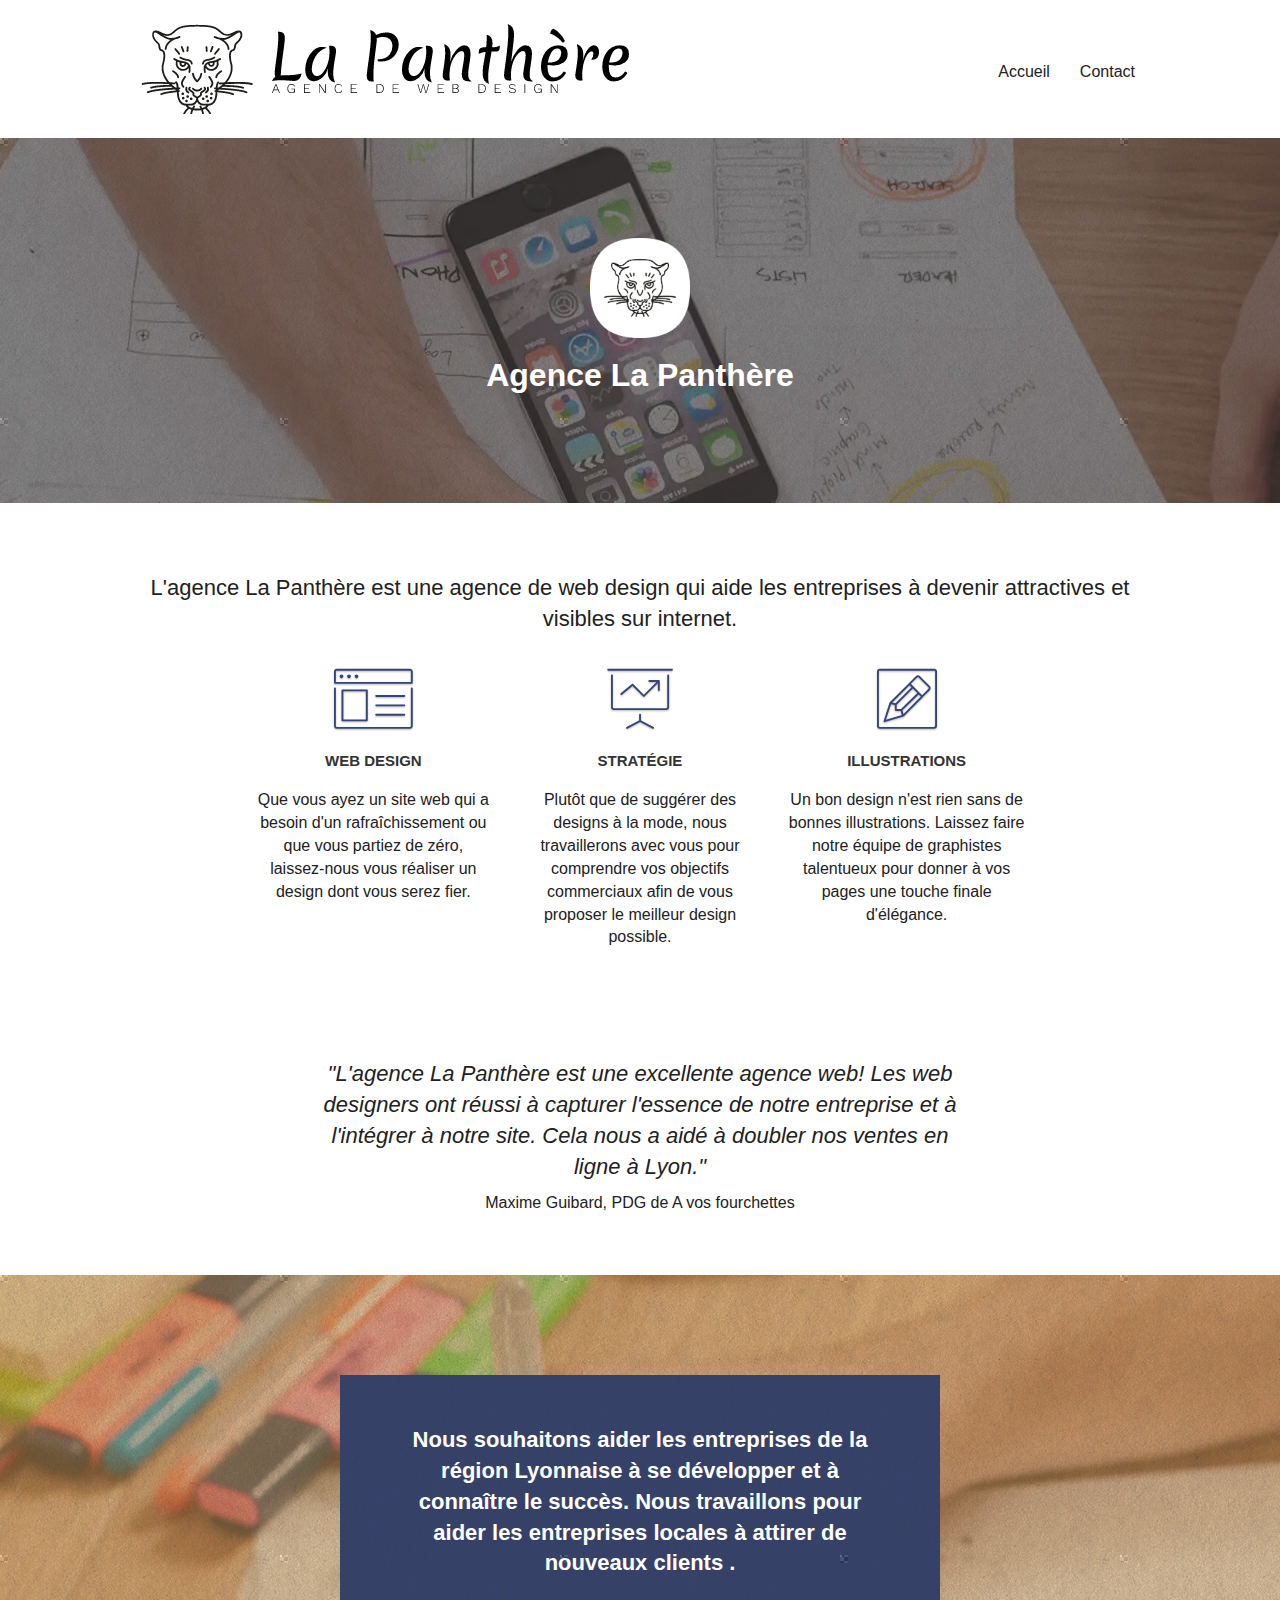
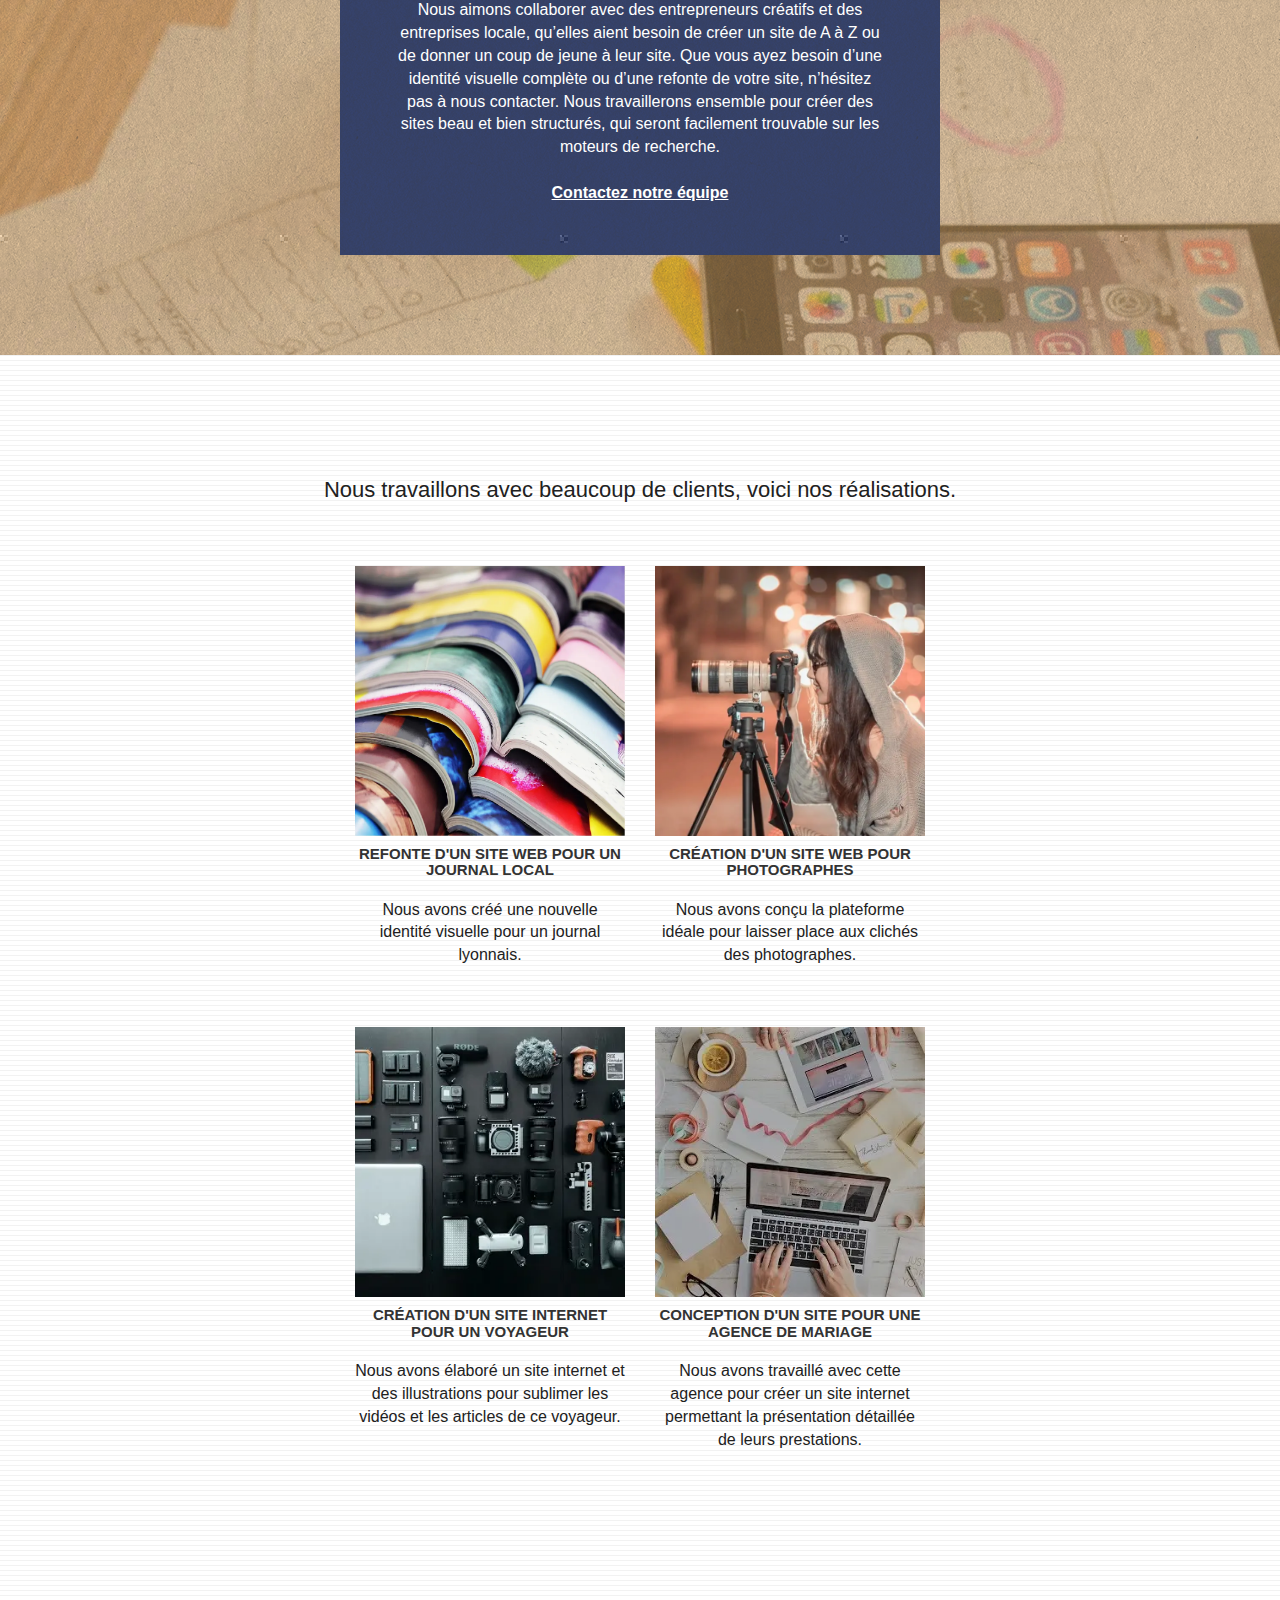
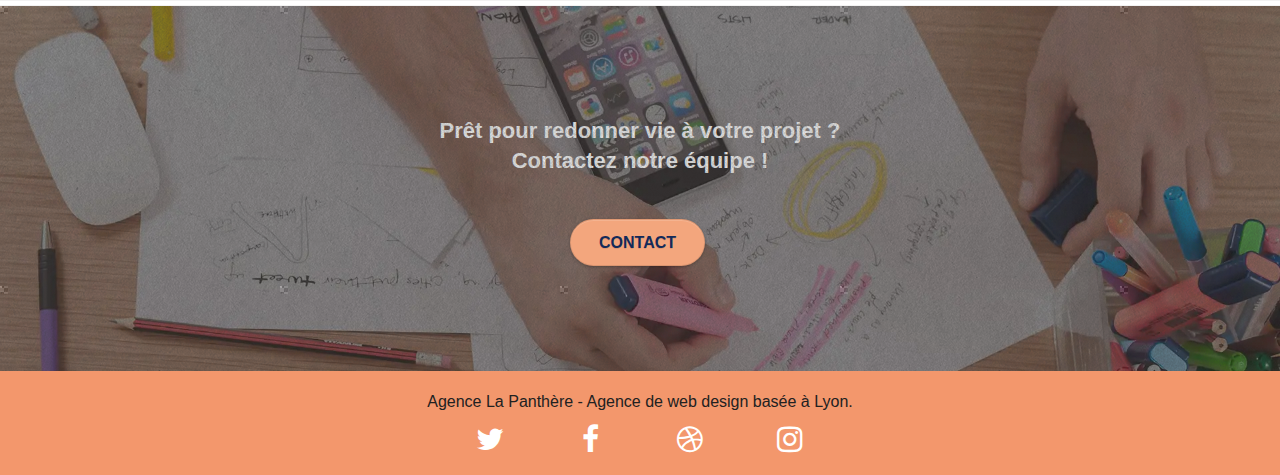
<file: index.html>
<!doctype html>
<html lang="Fr">
<head>
    <meta charset="utf-8">
   <meta name="robots" content="index,follow">
    <meta name="description" content="La meilleure entreprise de web design à Lyon: Agence La Panthère - Création de sites web, stratégie web. Vous souhaitez un site internet pour votre entreprise? Ne cherchez plus et contactez notre agence La Panthère à Lyon.">
    <meta name="viewport" content="width=device-width, initial-scale=1.0, viewport-fit=cover">
    <link rel="shortcut icon" type="image/png" href="favicon.jpg">
    
	<link rel="stylesheet" type="text/css" href="./css/bootstrap.min.css">
	<link rel="stylesheet" type="text/css" href="style.css">
	<link rel="stylesheet" type="text/css" href="./css/font-awesome.min.css">
	<link rel="stylesheet" type="text/css" href="./css/et-line.min.css">
	
    
	<script defer src="./js/jquery-2.1.0.js"></script>
	<script async src="./js/bootstrap.min.js"></script>
	<script async src="./js/blocs.min.js"></script>
	<script async src="./js/jquery.touchSwipe.min.js" defer></script>
	<script async src="./js/gmaps.min.js"></script>

    <title>La Panthère - Agence de Web Design à Lyon</title>
    
<!-- Analytics -->
 
<!-- Analytics END -->
    
</head>
<body>
<!-- Principal conteneur -->
<main class="page-container" aria-label="corps de la page">
<header>    
<!-- bloc-0 -->
<div class="bloc bgc-white l-bloc " id="bloc-0">
	<div class="container bloc-sm">

		<nav class="navbar row">
			<div class="navbar-header">
				
				<img rel="preload" class="navbar-brand"  src="img/agence-la-panthere-monochrome.webp" alt="logo agence la panthere web desin lyon" height="40" />
				<button id="nav-toggle" type="button" class="ui-navbar-toggle navbar-toggle" data-toggle="collapse" data-target=".navbar-1">
					<span class="sr-only">Toggle navigation</span><span class="icon-bar"></span><span class="icon-bar"></span><span class="icon-bar"></span>
				</button>
			</div>
			<div class="collapse navbar-collapse navbar-1 special-dropdown-nav">
				<ul class="site-navigation nav navbar-nav">
					<li>
						<a class="navlink" aria-label="lien vers la page d'accueil" tabindex="-1" href="index.html">Accueil</a>
  					</li>
					<li>
						<a class="navlink" aria-label="lien vers la page de contact" tabindex="0" href="Contact.html">Contact</a>
					</li>
				</ul>
			</div>
		</nav>
	</div>
</div>
</header>
<!-- bloc-0 END -->

<!-- bloc-1-presentation -->
<section class="bloc bgc-dark-slate-blue bg-banniere d-bloc bg-t-edge bloc-bg-texture texture-paper b-parallax" id="bloc-1-hero">
	<div class="container bloc-lg">
		<div class="row tight-width-whitespace">
			<div class="col-sm-12">
				<img src="img/logo.png" class="center-block image-resize-mode" width="100" alt="logo de l'Agence La Panthère, agence web lyon, création logo lyon" />
				<h1 class="text-center hero-bloc-text tc-white ">
					Agence La Panthère
				</h1>
			</div>
		</div>
	</div>
</section>
<!-- bloc-1-presentation END -->

<!-- bloc-2-services -->
<section class="bloc bgc-white l-bloc" id="bloc-2-services">
	<div class="container bloc-md">
		<div class="row">
			<div class="col-sm-12 text-center">
				
				<h2 class="text-center">L'agence La Panthère est une agence de web design qui aide les entreprises à devenir attractives et visibles sur internet.</h2>
			</div>
		</div>
		<div class="row voffset-lg med-width-whitespace">
			<div class="col-sm-4">
				<div class="text-center">
					<span class="et-icon-browser sm-shadow icon-dark-slate-blue icons icon-lg"></span>
				</div>
				<h3 class="mg-md text-center">
					Web design
				</h3>
				<p class="text-center ">
					Que vous ayez un site web qui a besoin d'un rafraîchissement ou que vous partiez de zéro, laissez-nous vous réaliser un design dont vous serez fier.
				</p>
			</div>
			<div class="col-sm-4">
				<div class="text-center">
					<span class="et-icon-presentation sm-shadow icon-dark-slate-blue icons icon-lg"></span>
				</div>
				<h3 class="mg-md text-center">
					Stratégie
				</h3>
				<p class="text-center ">
					Plutôt que de suggérer des designs à la mode, nous travaillerons avec vous pour comprendre vos objectifs commerciaux afin de vous proposer le meilleur design possible.<br>
				</p>
			</div>
			<div class="col-sm-4">
				<div class="text-center">
					<span class="et-icon-edit sm-shadow icon-dark-slate-blue icons icon-lg"></span>
				</div>
				<h3 class="mg-md text-center">
					Illustrations
				</h3>
				<p class="text-center ">
					Un bon design n'est rien sans de bonnes illustrations. Laissez faire notre équipe de graphistes talentueux pour donner à vos pages une touche finale d'élégance.
				</p>
			</div>
		</div>
		<div class="row voffset-lg voffset">
			<div class="col-xs-12 col-md-8 col-md-offset-2 text-center">
				<h2 class="citation">"L'agence La Panthère est une excellente agence web! Les web designers ont réussi à capturer l'essence de notre entreprise et à l'intégrer à notre site. Cela nous a aidé à doubler nos ventes en ligne à Lyon."</h2>
				<p>Maxime Guibard, PDG de A vos fourchettes</p>

			</div>
		</div>
	</div>
</section>
<!-- bloc-2-services END -->

<!-- bloc-3-what-i-do -->
<section class="bloc tc-white bgc-atomic-tangerine bg-presentation d-bloc bloc-bg-texture texture-paper b-parallax" id="bloc-3-what-i-do">
	<div class="container bloc-lg">
		<div class="row tight-width-whitespace black-background">
			<div class="col-sm-12">
				<h2 class="mg-md text-center tc-white">
					Nous souhaitons aider les entreprises de la région Lyonnaise à se développer et à connaître le succès. Nous travaillons pour aider les entreprises locales à attirer de nouveaux clients .<br>
				</h2>
				<p class="text-center white">
					Nous aimons collaborer avec des entrepreneurs créatifs et des entreprises locale, qu’elles aient besoin de créer un site de A à Z ou de donner un coup de jeune à leur site. Que vous ayez besoin d’une identité visuelle complète ou d’une refonte de votre site, n’hésitez pas à nous contacter. Nous travaillerons ensemble pour créer des sites beau et bien structurés, qui seront facilement trouvable sur les moteurs de recherche. <br><br><a class="ltc-white bold-link" href="Contact.html">Contactez notre équipe</a><br>
				</p>
			</div>
		</div>
	</div>
</section>
<!-- bloc-3-what-i-do END -->

<!-- bloc-4-portfolio -->
<section id="bloc-4-portfolio" class="bloc bgc-white bg-lines-h2-bg bg-repeat l-bloc">
	<div class="container bloc-lg">
		<div class="row">
			<div class="col-sm-12 text-center">
				<h2>Nous travaillons avec beaucoup de clients, voici nos réalisations.</h2>
				
			</div>
		</div>
		<div class="row tight-width-whitespace portfolio-row">
			<div class="col-sm-6">
				<a href="#" data-lightbox="img/1.webp" data-gallery-id="gallery-1" data-caption="Refonte d'un site web pour un journal local" data-frame="snapshot-lb">
					<img class="img-responsive portfolio-thumb" src="img/1.webp" alt="lyon web design agence web meilleure agence et refonte site web journal">
				</a>
				<h3 class="mg-md text-center">
					Refonte d'un site web pour un journal local
				</h3>
				<p class="text-center">
					Nous avons créé une nouvelle identité visuelle pour un journal lyonnais.
				</p>
			</div>
			<div class="col-sm-6">
				<a href="#" data-lightbox="img/2.webp" data-gallery-id="gallery-1" data-caption="Création d'un site web pour photographes" data-frame="snapshot-lb"><img src="img/2.webp" class="img-responsive portfolio-thumb" alt="lyon web design logo agence web meilleure agence, Création d'un site web pour photographes" /></a>
				<h3 class="mg-md text-center">
					Création d'un site web pour photographes
				</h3>
				<p class="text-center">
					Nous avons conçu la plateforme idéale pour laisser place aux clichés des photographes.
				</p>
			</div>
		</div>
		<div class="row tight-width-whitespace portfolio-row">
			<div class="col-sm-6">
				<a href="#" data-lightbox="img/3.webp" data-gallery-id="gallery-1" data-caption="Création d'un site internet pour un voyageur" data-frame="snapshot-lb"><img src="img/3.webp" class="img-responsive portfolio-thumb" alt="lyon web design logo agence web meilleure agence, Création d'un site web pour voyageur"/></a>
				<h3 class="mg-md text-center">
					Création d'un site internet pour un voyageur
				</h3>
				<p class="text-center">
					Nous avons élaboré un site internet et des illustrations pour sublimer les vidéos et les articles de ce voyageur.
				</p>
			</div>
			<div class="col-sm-6">
				<a href="#" data-lightbox="img/4.webp" data-gallery-id="gallery-1" data-caption="Conception d'un site pour une agence de mariage" data-frame="snapshot-lb"><img src="img/4.webp" class="img-responsive portfolio-thumb" alt="lyon web design logo agence web meilleure agence, Création d'un site web pour agence de mariage" /></a>
				<h3 class="mg-md text-center">
					Conception d'un site pour une agence de mariage
				</h3>
				<p class="text-center">
					Nous avons travaillé avec cette agence pour créer un site internet permettant la présentation détaillée de leurs prestations.
				</p>
			</div>
		</div>
	</div>
</section>
<!-- bloc-4-portfolio END -->

<!-- bloc-5-cta -->
<section class="bloc bgc-dark-slate-blue bg-banniere d-bloc bloc-bg-texture texture-paper" id="bloc-5-cta">
	<div class="container bloc-lg">
		<div class="row">
			<h2 class="mg-md text-center tc-white">
				Prêt pour redonner vie à votre projet ?<br>Contactez notre équipe !
			</h2>
			<div class="col-sm-12 text-center">
				<a aria-label="lien vers la page de contact" href="Contact.html" class="btn btn-atomic-tangerine btn-clean btn-rd btn-lg cta-hero">Contact</a>
			</div>
		</div>
	</div>
</section>
<!-- bloc-5-cta END -->
</main>
<!-- Footer - bloc-8 -->
<footer class="bloc bgc-atomic-tangerine d-bloc" id="bloc-8">
	<div class="container bloc-sm">
		<div class="row">
			<div class="col-sm-12">
				<p class="text-center">
					Agence La Panthère - Agence de web design basée à Lyon.<br>
				</p>
				<div class="row row-no-gutters social">
					<div class="col-sm-3">
						<div class="text-center">
							<a aria-label="lien vers la page twitter de l'agence" class="social" href="https://twitter.com"><span class="fa fa-twitter icon-md"></span></a>
						</div>
					</div>
					<div class="col-sm-3">
						<div class="text-center">
							<a aria-label="lien vers la page facebook de l'agence" class="social" href="https://www.facebook.com"><span class="fa fa-facebook icon-md"></span></a>
						</div>
					</div>
					<div class="col-sm-3">
						<div class="text-center">
							<a aria-label="lien vers la page dribble de l'agence" class="social" href="https://dribble.com"><span class="fa fa-dribbble icon-md"></span></a>
						</div>
					</div>
					<div class="col-sm-3">
						<div class="text-center">
							<a aria-label="lien vers la page instagram de l'agence" class="social" href="https://instagram.com"><span class="fa fa-instagram icon-md"></span></a>
						</div>
					</div>
					
				</div>
				
			</div>
		</div>
	</div>

<!-- Footer - bloc-8 END -->

</footer>
<!-- Principal conteneur END -->

</body>
</html>
</file>
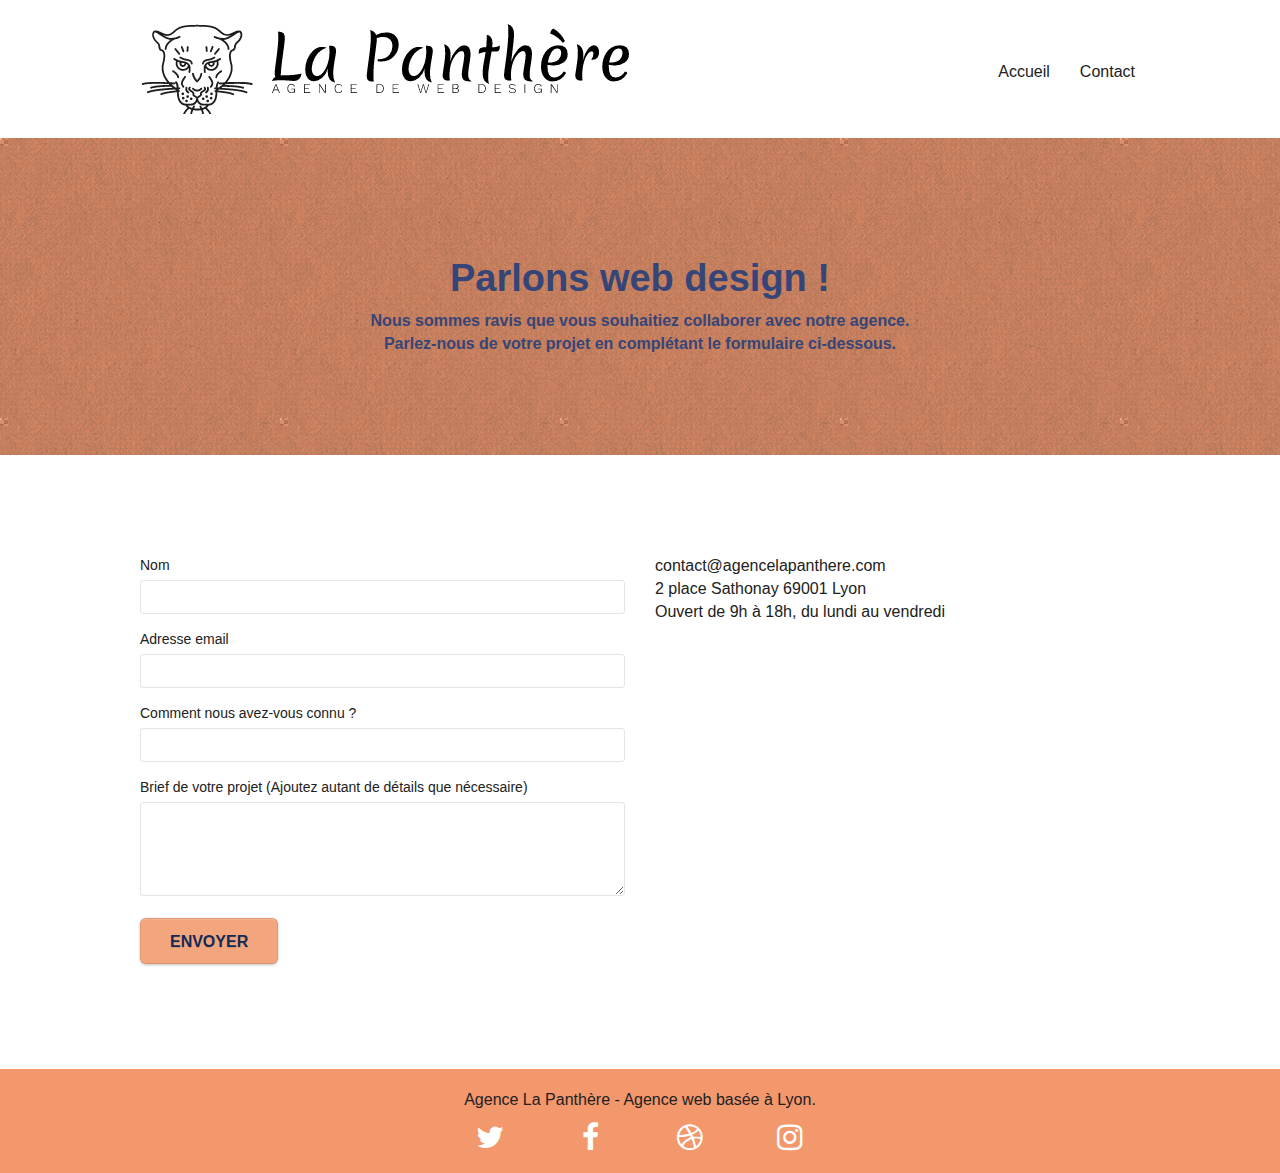
<file: Contact.html>
<!doctype html>
<html lang="Fr">
<head>
    <meta charset="utf-8">
	<meta name="robots" content="index,follow">
    <meta name="description" content="La meilleure entreprise de web design à Lyon: Agence La Panthère - Création de sites web, stratégie web. Vous souhaitez un site internet pour votre entreprise? Ne cherchez plus et contactez notre agence La Panthère à Lyon.">
    <meta name="viewport" content="width=device-width, initial-scale=1.0, viewport-fit=cover">
    <link rel="shortcut icon" type="image/png" href="favicon.jpg">
    
	<link rel="stylesheet" type="text/css" href="./css/bootstrap.min.css">
	<link rel="stylesheet" type="text/css" href="style.css">
	<link rel="stylesheet" type="text/css" href="./css/font-awesome.min.css">
	<link rel="stylesheet" type="text/css" href="./css/et-line.min.css">
	
    
	<script defer src="./js/jquery-2.1.0.js"></script>
	<script async src="./js/bootstrap.min.js"></script>
	<script async src="./js/blocs.min.js"></script>
	<script async src="./js/jqBootstrapValidation.min.js"></script>
	<script async src="./js/formHandler.min.js"></script>
    <title>Agence La Panthère - Contact</title>

    
<!-- Analytics -->
 
<!-- Analytics END -->
    
</head>
<body>
<!-- Principal conteneur -->
<main class="page-container">
    
<!-- bloc-0 -->
<header class="bloc bgc-white l-bloc " id="bloc-0">
	<div class="container bloc-sm">
		<nav class="navbar row">
			<div class="navbar-header">
				<img class="navbar-brand" src="img/agence-la-panthere-monochrome.webp" alt="logo la panthere agence de web design à lyon" height="40" />
				<button id="nav-toggle" type="button" class="ui-navbar-toggle navbar-toggle" data-toggle="collapse" data-target=".navbar-1">
					<span class="sr-only">Toggle navigation</span><span class="icon-bar"></span><span class="icon-bar"></span><span class="icon-bar"></span>
				</button>
			</div>
			<div class="collapse navbar-collapse navbar-1 special-dropdown-nav">
				<ul class="site-navigation nav navbar-nav">
					<li>
						<a class="navlink" aria-label="lien vers la page d'accueil" tabindex="2" href="index.html">Accueil</a>
  					</li>
					<li>
						<a class="navlink" aria-label="lien vers la page de contact" tabindex="1" href="Contact.html">Contact</a>
					</li>
				</ul>
			</div>
		</nav>
	</div>
</header>
<!-- bloc-0 END -->

<!-- bloc-6 -->
<section class="bloc bg-dots-bg bg-repeat bgc-atomic-tangerine d-bloc bloc-bg-texture texture-paper" id="bloc-6">
	<div class="container bloc-lg">
		<div class="row">
			<div class="col-sm-12">
				<h1 class="text-center hero-bloc-text tc-dark-slate-blue">
					Parlons web design !
				</h1>
				<p class="text-center mg-lg tc-dark-slate-blue tight-width-whitespace">
					Nous sommes ravis que vous souhaitiez collaborer avec notre agence.<br>
					Parlez-nous de votre projet en complétant le formulaire ci-dessous.
				</p>
			</div>
		</div>
	</div>
</section>
<!-- bloc-6 END -->

<!-- bloc-7 -->
<section class="bloc bgc-white l-bloc" id="bloc-7">
	<div class="container bloc-lg">
		<div class="row">
			<div class="col-sm-6">
				<form id="form_1" >
					<div class="form-group">
						<label for="entrer nom">
							Nom
						</label>
						<input type="text" id="name" class="form-control" required aria-label="Nom" />
					</div>
					<div class="form-group">
						<label for="entrer email">
							Adresse email
						</label>
						<input type="email" id="email" class="form-control" required aria-label="Email"  />
					</div>
					<div class="form-group">
						<label for="question">
							Comment nous avez-vous connu ?
						</label>
						<input type="text" class="form-control" aria-label="Réponse" required id="input_504" />
					</div>
					<div class="form-group">
						<label for="réponse">
							Brief de votre projet (Ajoutez autant de détails que nécessaire)<br>
						</label><textarea name="détaillez votre projet" id="message" class="form-control" rows="4" cols="50" aria-label="détaillez ici votre projet" ></textarea>
					</div> 
					<button class="bloc-button btn btn-clean btn-lg btn-block cta-hero btn-atomic-tangerine" type="submit">
						Envoyer
					</button>
				</form>
			</div>
			<div class="col-sm-6">
				<p>
					contact@agencelapanthere.com<br>2 place Sathonay 69001 Lyon<br>Ouvert de 9h à 18h, du lundi au vendredi<br>
				</p>
			</div>
		</div>
	</div>
</section>
<!-- bloc-7 END -->

<!-- ScrollToTop Button -->
<a class="bloc-button btn btn-d scrollToTop" onclick="scrollToTarget('1')"><span class="fa fa-chevron-up"></span></a>
<!-- ScrollToTop Button END-->


<!-- Footer - bloc-8 -->
<footer class="bloc bgc-atomic-tangerine d-bloc" id="bloc-8">
	<div class="container bloc-sm">
		<div class="row">
			<div class="col-sm-12">
				<p class="text-center">
					Agence La Panthère - Agence web basée à Lyon.<br>
				</p>
				<div class="row row-no-gutters social">
					<div class="col-sm-3">
						<div class="text-center">
							<a aria-label="lien vers la page twitter de l'agence" class="social" href="https://twitter.com"><span class="fa fa-twitter icon-md"></span></a>
						</div>
					</div>
					<div class="col-sm-3">
						<div class="text-center">
							<a aria-label="lien vers la page facebook de l'agence" class="social" href="https://www.facebook.com"><span class="fa fa-facebook icon-md"></span></a>
						</div>
					</div>
					<div class="col-sm-3">
						<div class="text-center">
							<a aria-label="lien vers la page dribble de l'agence" class="social" href="https://dribble.com"><span class="fa fa-dribbble icon-md"></span></a>
						</div>
					</div>
					<div class="col-sm-3">
						<div class="text-center">
							<a aria-label="lien vers la page instagram de l'agence" class="social" href="https://instagram.com"><span class="fa fa-instagram icon-md"></span></a>
						</div>
					</div>
					
				</div>
		</div>
	</div>
	</div>
</footer>
<!-- Footer - bloc-8 END -->

</main>
<!-- Principal conteneur END -->
  

</body>
</html>
</file>
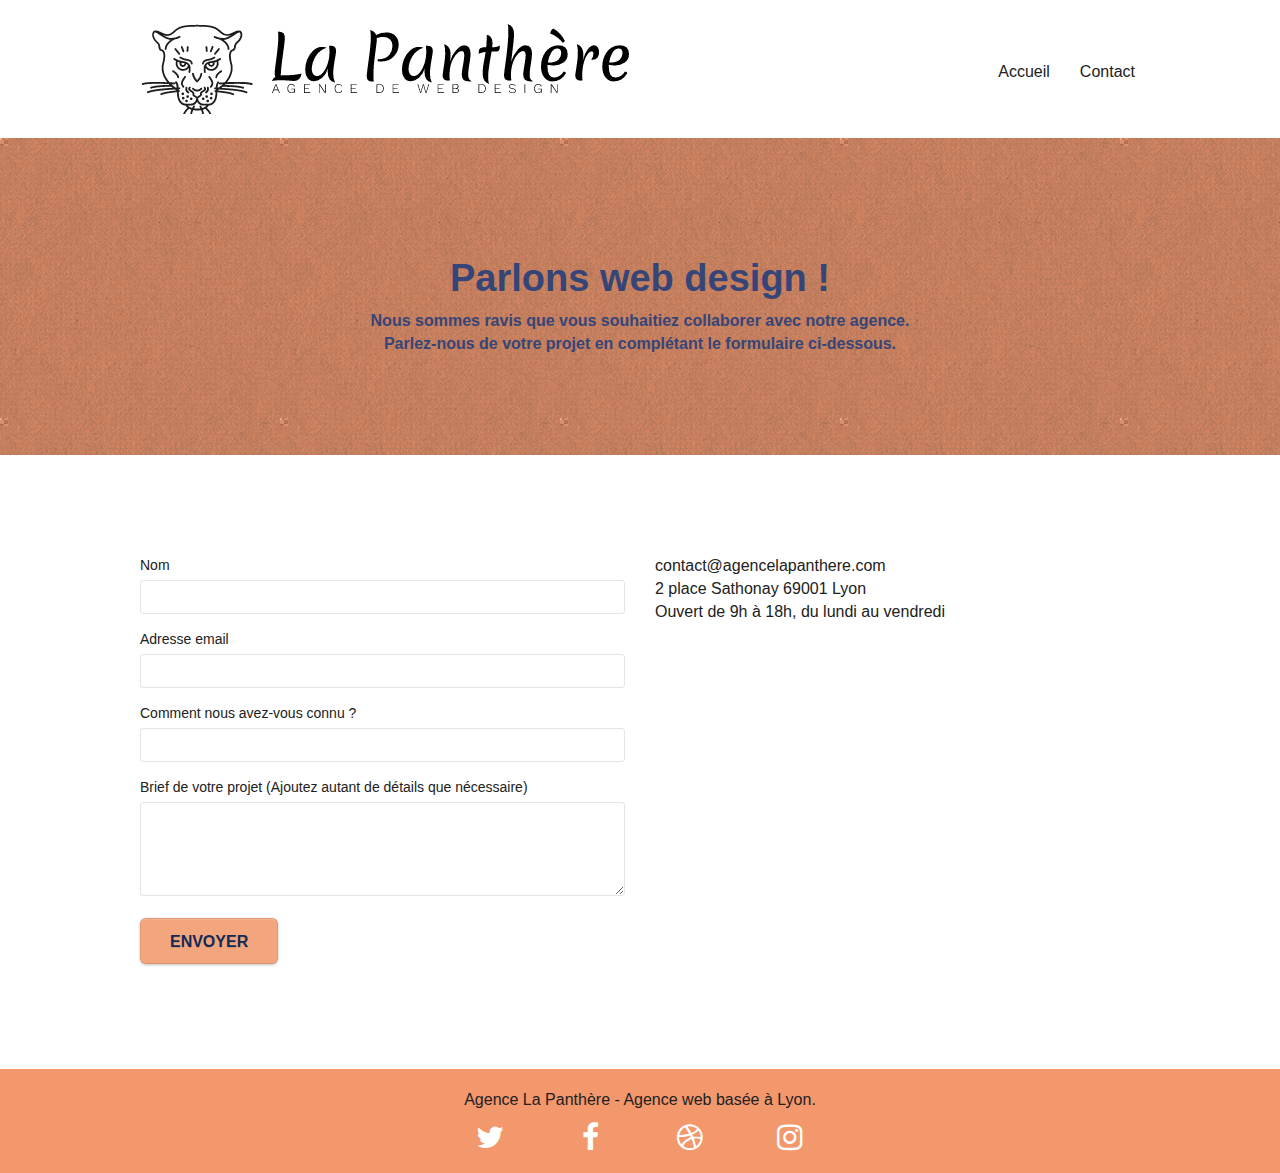
<file: page2.html>
<!doctype html>
<html lang="Fr">
<head>
    <meta charset="utf-8">
	<meta name="robots" content="index,follow">
    <meta name="description" content="La meilleure entreprise de web design à Lyon: Agence La Panthère - Création de sites web, stratégie web. Vous souhaitez un site internet pour votre entreprise? Ne cherchez plus et contactez notre agence La Panthère à Lyon.">
    <meta name="viewport" content="width=device-width, initial-scale=1.0, viewport-fit=cover">
    <link rel="shortcut icon" type="image/png" href="favicon.jpg">
    
	<link rel="stylesheet" type="text/css" href="./css/bootstrap.min.css">
	<link rel="stylesheet" type="text/css" href="style.css">
	<link rel="stylesheet" type="text/css" href="./css/font-awesome.min.css">
	<link rel="stylesheet" type="text/css" href="./css/et-line.min.css">
	
    
	<script defer src="./js/jquery-2.1.0.js"></script>
	<script async src="./js/bootstrap.min.js"></script>
	<script async src="./js/blocs.min.js"></script>
	<script async src="./js/jqBootstrapValidation.min.js"></script>
	<script async src="./js/formHandler.min.js"></script>
    <title>Agence La Panthère - Contact</title>

    
<!-- Analytics -->
 
<!-- Analytics END -->
    
</head>
<body>
<!-- Principal conteneur -->
<main class="page-container">
    
<!-- bloc-0 -->
<header class="bloc bgc-white l-bloc " id="bloc-0">
	<div class="container bloc-sm">
		<nav class="navbar row">
			<div class="navbar-header">
				<img class="navbar-brand" src="img/agence-la-panthere-monochrome.webp" alt="logo la panthere agence de web design à lyon" height="40" />
				<button id="nav-toggle" type="button" class="ui-navbar-toggle navbar-toggle" data-toggle="collapse" data-target=".navbar-1">
					<span class="sr-only">Toggle navigation</span><span class="icon-bar"></span><span class="icon-bar"></span><span class="icon-bar"></span>
				</button>
			</div>
			<div class="collapse navbar-collapse navbar-1 special-dropdown-nav">
				<ul class="site-navigation nav navbar-nav">
					<li>
						<a class="navlink" aria-label="lien vers la page d'accueil" tabindex="2" href="index.html">Accueil</a>
  					</li>
					<li>
						<a class="navlink" aria-label="lien vers la page de contact" tabindex="1" href="page2.html">Contact</a>
					</li>
				</ul>
			</div>
		</nav>
	</div>
</header>
<!-- bloc-0 END -->

<!-- bloc-6 -->
<section class="bloc bg-dots-bg bg-repeat bgc-atomic-tangerine d-bloc bloc-bg-texture texture-paper" id="bloc-6">
	<div class="container bloc-lg">
		<div class="row">
			<div class="col-sm-12">
				<h1 class="text-center hero-bloc-text tc-dark-slate-blue">
					Parlons web design !
				</h1>
				<p class="text-center mg-lg tc-dark-slate-blue tight-width-whitespace">
					Nous sommes ravis que vous souhaitiez collaborer avec notre agence.<br>
					Parlez-nous de votre projet en complétant le formulaire ci-dessous.
				</p>
			</div>
		</div>
	</div>
</section>
<!-- bloc-6 END -->

<!-- bloc-7 -->
<section class="bloc bgc-white l-bloc" id="bloc-7">
	<div class="container bloc-lg">
		<div class="row">
			<div class="col-sm-6">
				<form id="form_1" >
					<div class="form-group">
						<label>
							Nom
						</label>
						<input type="text" id="name" class="form-control" required aria-label="Nom" />
					</div>
					<div class="form-group">
						<label>
							Adresse email
						</label>
						<input type="email" id="email" class="form-control" required aria-label="Email"  />
					</div>
					<div class="form-group">
						<label>
							Comment nous avez-vous connu ?
						</label>
						<input type="text" class="form-control" aria-label="Réponse" required id="input_504" />
					</div>
					<div class="form-group">
						<label>
							Brief de votre projet (Ajoutez autant de détails que nécessaire)<br>
						</label><textarea name="détaillez votre projet" id="message" class="form-control" rows="4" cols="50" aria-label="détaillez ici votre projet" ></textarea>
					</div> 
					<button class="bloc-button btn btn-clean btn-lg btn-block cta-hero btn-atomic-tangerine" type="submit">
						Envoyer
					</button>
				</form>
			</div>
			<div class="col-sm-6">
				<p>
					contact@agencelapanthere.com<br>2 place Sathonay 69001 Lyon<br>Ouvert de 9h à 18h, du lundi au vendredi<br>
				</p>
			</div>
		</div>
	</div>
</section>
<!-- bloc-7 END -->

<!-- ScrollToTop Button -->
<a class="bloc-button btn btn-d scrollToTop" onclick="scrollToTarget('1')"><span class="fa fa-chevron-up"></span></a>
<!-- ScrollToTop Button END-->


<!-- Footer - bloc-8 -->
<footer class="bloc bgc-atomic-tangerine d-bloc" id="bloc-8">
	<div class="container bloc-sm">
		<div class="row">
			<div class="col-sm-12">
				<p class="text-center">
					Agence La Panthère - Agence web basée à Lyon.<br>
				</p>
				<div class="row row-no-gutters social">
					<div class="col-sm-3">
						<div class="text-center">
							<a aria-label="lien vers la page twitter de l'agence" class="social" href="twitter.com"><span class="fa fa-twitter icon-md"></span></a>
						</div>
					</div>
					<div class="col-sm-3">
						<div class="text-center">
							<a aria-label="lien vers la page facebook de l'agence" class="social" href="facebook.com"><span class="fa fa-facebook icon-md"></span></a>
						</div>
					</div>
					<div class="col-sm-3">
						<div class="text-center">
							<a aria-label="lien vers la page dribble de l'agence" class="social" href="dribble.com"><span class="fa fa-dribbble icon-md"></span></a>
						</div>
					</div>
					<div class="col-sm-3">
						<div class="text-center">
							<a aria-label="lien vers la page instagram de l'agence" class="social" href="instagram.com"><span class="fa fa-instagram icon-md"></span></a>
						</div>
					</div>
					
				</div>
		</div>
	</div>
	</div>
</footer>
<!-- Footer - bloc-8 END -->

</main>
<!-- Principal conteneur END -->
  

</body>
</html>
</file>
<file: style.css>
body {
    margin: 0;
    padding: 0;
    background: #FFF;
    overflow-x: hidden;
    -webkit-font-smoothing: antialiased;
    -moz-osx-font-smoothing: grayscale;
}

a,
button {
    transition: all .3s ease-in-out;
    outline: none!important;
}

a:hover {
    text-decoration: none;
    cursor: pointer;
}
.navlink:hover{
    color:#364577;
    transform: scale(1.3);
    transition: ease-in-out;
}
#page-loading-blocs-notifaction {
    position: fixed;
    top: 0;
    bottom: 0;
    width: 100%;
    z-index: 100000;
    background: #FFFFFF url("img/pageload-spinner.gif") no-repeat center center;
}

.bloc {
    width: 100%;
    clear: both;
    background: 50% 50% no-repeat;
    padding: 0 50px;
    -webkit-background-size: cover;
    -moz-background-size: cover;
    -o-background-size: cover;
    background-size: cover;
    position: relative;
}

.bloc .container {
    padding-left: 0;
    padding-right: 0;
}

.bloc-lg {
    padding: 100px 50px;
}

.bloc-md {
    padding: 50px;
}

.bloc-sm {
    padding: 20px 50px;
}
.bloc-button {
    width: 138.217px;
    height: 46px;
}
.bg-center,
.bg-l-edge,
.bg-r-edge,
.bg-t-edge,
.bg-b-edge,
.bg-tl-edge,
.bg-bl-edge,
.bg-tr-edge,
.bg-br-edge,
.bg-repeat {
    -webkit-background-size: auto!important;
    -moz-background-size: auto!important;
    -o-background-size: auto!important;
    background-size: auto!important;
}

.bg-repeat {
    background: repeat;
}

.bg-t-edge {
    background: top no-repeat;
}

.bloc-bg-texture::before {
    content: "";
    background-size: 2px 2px;
    position: absolute;
    top: 0;
    bottom: 0;
    left: 0;
    right: 0;
}

.texture-paper::before {
    background: url("img/texture-paper.webp");
    background-size: 280px 280px;
}

.b-parallax {
    background-attachment: fixed;
}

.d-bloc {
    color: rgba(255, 255, 255, .7);
}

.d-bloc button:hover {
    color: rgba(255, 255, 255, .9);
}

.d-bloc .icon-round,
.d-bloc .icon-square,
.d-bloc .icon-rounded,
.d-bloc .icon-semi-rounded-a,
.d-bloc .icon-semi-rounded-b {
    border-color: rgba(255, 255, 255, .9);
}

.d-bloc .divider-h span {
    border-color: rgba(255, 255, 255, .2);
}

.d-bloc .a-btn,
.d-bloc .navbar a,
.d-bloc .navbar-brand,
.d-bloc a .icon-sm,
.d-bloc a .icon-md,
.d-bloc a .icon-lg,
.d-bloc a .icon-xl,
.d-bloc h1 a,
.d-bloc h2 a,
.d-bloc h3 a,
.d-bloc h4 a,
.d-bloc h5 a,
.d-bloc h6 a,
.d-bloc p a {
    color: #FFFFFF;
}

.d-bloc .a-btn:hover,
.d-bloc .navbar a:hover,
.d-bloc .navbar-brand:hover,
.d-bloc a:hover .icon-sm,
.d-bloc a:hover .icon-md,
.d-bloc a:hover .icon-lg,
.d-bloc a:hover .icon-xl,
.d-bloc h1 a:hover,
.d-bloc h2 a:hover,
.d-bloc h3 a:hover,
.d-bloc h4 a:hover,
.d-bloc h5 a:hover,
.d-bloc h6 a:hover,
.d-bloc p a:hover {
    color: rgba(255, 255, 255, 1);
}

.d-bloc .navbar-toggle .icon-bar {
    background: rgba(255, 255, 255, 1);
}

.d-bloc .btn-wire,
.d-bloc .btn-wire:hover {
    color: rgba(255, 255, 255, 1);
    border-color: rgba(255, 255, 255, 1);
}

.d-bloc .panel {
    color: rgba(0, 0, 0, .5);
}

.d-bloc .panel button:hover {
    color: rgba(0, 0, 0, .7);
}

.d-bloc .panel icon {
    border-color: rgba(0, 0, 0, .7);
}

.d-bloc .panel .divider-h span {
    border-color: rgba(0, 0, 0, .1);
}

.d-bloc .panel .a-btn {
    color: rgba(0, 0, 0, .6);
}

.d-bloc .panel .a-btn:hover {
    color: rgba(0, 0, 0, 1);
}

.d-bloc .panel .btn-wire,
.d-bloc .panel .btn-wire:hover {
    color: rgba(0, 0, 0, .7);
    border-color: rgba(0, 0, 0, .3);
}

.d-bloc .panel,
.l-bloc {
    color: rgba(0, 0, 0, .5);
}

.d-bloc .panel button:hover,
.l-bloc button:hover {
    color: rgba(0, 0, 0, .7);
}

.l-bloc .icon-round,
.l-bloc .icon-square,
.l-bloc .icon-rounded,
.l-bloc .icon-semi-rounded-a,
.l-bloc .icon-semi-rounded-b {
    border-color: rgba(0, 0, 0, .7);
}

.d-bloc .panel .divider-h span,
.l-bloc .divider-h span {
    border-color: rgba(0, 0, 0, .1);
}

.d-bloc .panel .a-btn,
.l-bloc .a-btn,
.l-bloc .navbar a,
.l-bloc .navbar-brand,
.l-bloc a .icon-sm,
.l-bloc a .icon-md,
.l-bloc a .icon-lg,
.l-bloc a .icon-xl,
.l-bloc h1 a,
.l-bloc h2 a,
.l-bloc h3 a,
.l-bloc h4 a,
.l-bloc h5 a,
.l-bloc h6 a,
.l-bloc p a {
    color: rgba(0, 0, 0, .6);
}

.d-bloc .panel .a-btn:hover,
.l-bloc .a-btn:hover,
.l-bloc .navbar a:hover,
.l-bloc .navbar-brand:hover,
.l-bloc a:hover .icon-sm,
.l-bloc a:hover .icon-md,
.l-bloc a:hover .icon-lg,
.l-bloc a:hover .icon-xl,
.l-bloc h1 a:hover,
.l-bloc h2 a:hover,
.l-bloc h3 a:hover,
.l-bloc h4 a:hover,
.l-bloc h5 a:hover,
.l-bloc h6 a:hover,
.l-bloc p a:hover {
    color: rgba(0, 0, 0, 1);
}

.l-bloc .navbar-toggle .icon-bar {
    color: rgba(0, 0, 0, .6);
}

.d-bloc .panel .btn-wire,
.d-bloc .panel .btn-wire:hover,
.l-bloc .btn-wire,
.l-bloc .btn-wire:hover {
    color: rgba(0, 0, 0, .7);
    border-color: rgba(0, 0, 0, .3);
}

.voffset {
    margin-top: 30px;
}

.voffset-lg {
    margin-top: 80px;
}

.row-no-gutters {
    margin-right: 0;
    margin-left: 0;
}

.row.row-no-gutters > [class^="col-"],
.row.row-no-gutters > [class*=" col-"] {
    padding-right: 0;
    padding-left: 0;
}

#bloc-1-hero h1 {
    font-size: 32px;
}

.navbar {
    margin-bottom: 0;
    z-index: 1;
}

.navbar-brand {
    height: auto;
    padding: 3px 15px;
    font-size: 25px;
    font-weight: normal;
    font-weight: 600;
    line-height: 44px;
}

.navbar-brand img {
    max-height: 200px;
    margin: 0 5px 0 0;
    display: inline;
}

.navbar-brand img[src$=svg] {
    min-width: 100px;
}

.nav-center .navbar-brand img {
    margin: 0;
}

.navbar .nav {
    padding-top: 2px;
    margin-right: -16px;
    float: right;
    z-index: 1;
}

.nav > li {
    float: left;
    margin-top: 4px;
    font-size: 16px;
}

.navbar-nav .open .dropdown-menu > li > a {
    text-align: inherit;
}

.nav > li a:hover,
.nav > li a:focus {
    background: transparent;
}

.navbar-toggle {
    margin: 10px 10px 0 0;
    border: 0px;
}

.navbar-toggle:hover {
    background: transparent!important;
}

.navbar-toggle .icon-bar {
    background-color: rgba(0, 0, 0, .5);
    width: 26px;
}

.nav-invert .navbar .nav {
    float: left;
}

.nav-invert .navbar-header,
.nav-invert .navbar-brand {
    float: right;
    position: relative;
    z-index: 2;
}

@media (min-width: 768px) {
    .site-navigation {
        position: absolute;
        top: 50%;
        right: 20px;
        transform: translate(0, -50%);
        -webkit-transform: translateY(-50%);
    }
    .nav > li .dropdown-menu a,
    .nav > li .dropdown-menu a:hover {
        color: #484848;
    }
    .nav-invert .site-navigation {
        left: 0;
        right: 0;
    }
    .nav-center {
        text-align: center;
    }
    .nav-center .navbar-header {
        width: 100%;
    }
    .nav-center .navbar-header,
    .nav-center .navbar-brand,
    .nav-center .nav > li {
        float: none;
        display: inline-block;
    }
    .nav-center .site-navigation {
        position: relative;
        width: 100%;
        right: 0;
        margin-right: 0px;
        margin-top: 20px;
    }
    .nav-center.mini-nav .navbar-toggle {
        float: none;
        margin: 10px auto 0;
    }
}

.nav > li > .dropdown a {
    background: none!important;
    display: block;
    padding: 14px 15px;
}

nav .caret {
    margin: 0 5px;
}

.dropdown-menu .dropdown-menu {
    top: -8px;
    left: 100%;
}

.dropdown-menu .dropmenu-flow-right {
    top: 100%;
    left: 0;
    margin-left: -1px;
    border-top-left-radius: 0;
    border-top-right-radius: 0;
}

.dropdown-menu .dropdown span {
    border: 4px solid black;
    border-top-color: transparent;
    border-right-color: transparent;
    border-bottom-color: transparent;
    margin: 6px -5px 0 0!important;
    float: right;
}

.mg-md {
    margin-top: 10px;
    margin-bottom: 20px;
}

.mg-lg {
    margin-top: 10px;
    margin-bottom: 40px;
}

.btn {
    margin: 0 5px 5px 0;
}

.btn.pull-right {
    margin: 0 0 5px 5px;
}

.btn-d,
.btn-d:hover,
.btn-d:focus {
    color: #FFF;
    background: rgba(0, 0, 0, .3);
}

button {
    outline: none!important;
}

.btn-rd {
    border-radius: 40px;
}

.btn-clean {
    border: 1px solid rgba(0, 0, 0, .08);
    border-bottom-color: rgba(0, 0, 0, .1);
    text-shadow: 0 1px 0 rgba(0, 0, 1, .1);
    box-shadow: 0 1px 3px rgba(0, 0, 1, .25), inset 0 1px 0 0 rgba(255, 255, 255, .15);
}

.icon-md {
    font-size: 30px!important;
}

.icon-lg {
    font-size: 60px!important;
}

.sm-shadow {
    text-shadow: 0 1px 2px rgba(0, 0, 0, .3);
}

.panel-sq,
.panel-sq .panel-heading,
.panel-sq .panel-footer {
    border-radius: 0;
}

.panel-rd {
    border-radius: 30px;
}

.panel-rd .panel-heading {
    border-radius: 29px 29px 0 0;
}

.panel-rd .panel-footer {
    border-radius: 0 0 29px 29px;
}

.form-control {
    border-color: rgba(0, 0, 0, .1);
    box-shadow: none;
}

.scrollToTop {
    width: 40px;
    height: 40px;
    position: fixed;
    bottom: 20px;
    right: 20px;
    opacity: 0;
    z-index: 500;
    transition: all .3s ease-in-out;
}

.scrollToTop span {
    margin-top: 6px;
}

.showScrollTop {
    font-size: 14px;
    opacity: 1;
}

a[data-lightbox] {
    position: relative;
    display: block;
    text-align: center;
}

a[data-lightbox]:hover::before {
    content: "+";
    font-family: "HelveticaNeue-Light", "Helvetica Neue Light", "Helvetica Neue", Helvetica, Arial;
    font-size: 32px;
    width: 50px;
    height: 50px;
    margin-left: -25px;
    border-radius: 50%;
    background: rgba(0, 0, 0, .6);
    color: #FFF;
    font-weight: 100;
    z-index: 1;
    position: absolute;
    top: 50%;
    transform: translateY(-50%);
    -webkit-transform: translateY(-50%);
}

a[data-lightbox]:hover img {
    opacity: 0.6;
    -webkit-animation-fill-mode: none;
    animation-fill-mode: none;
}

#lightbox-modal {
    display: flex;
    align-items: center;
}

#lightbox-modal .modal-dialog {
    width: 90%;
    max-width: 900px;
    margin: 0 auto 0;
}

#lightbox-modal .modal-dialog img {
    max-height: 90vh;
    margin: 0 auto;
}

.lightbox-caption {
    padding: 20px;
    color: #FFF;
    background: rgba(0, 0, 0, .5);
    position: absolute;
    left: 15px;
    right: 15px;
    bottom: 5px;
}

.close-lightbox {
    color: #FFF;
    font-size: 30px;
    position: absolute;
    top: 20px;
    right: 20px;
    z-index: 20;
    background: rgba(0, 0, 0, .5);
    border: none;
    line-height: 30px;
    padding: 0 9px 5px;
    opacity: 0.3;
}

.close-lightbox:hover,
.next-lightbox:hover,
.prev-lightbox:hover {
    opacity: 1.0;
    color: #FFF;
}

.next-lightbox,
.prev-lightbox {
    font-size: 20px;
    color: rgba(255, 255, 255, .9);
    background: rgba(0, 0, 0, .5);
    transition: all .2s ease-in-out;
    position: absolute;
    top: 45%;
    z-index: 1;
    opacity: 0.4;
}

.next-lightbox {
    padding: 6px 8px 1px 13px;
    right: 25px;
}

.prev-lightbox {
    padding: 6px 13px 1px 10px;
    left: 25px;
}

.snapshot-lb .modal-body {
    padding-bottom: 45px;
}

.snapshot-lb .lightbox-caption {
    padding: 0;
    color: rgba(0, 0, 0, .5);
    background: none;
}

h1,
h2,
h3,
h4,
h5,
h6,
p,
label,
.btn,
a {
    font-family: "helvetica";
    font-weight: 400;
    color: #212121!important;
}

.container {
    max-width: 1000px;
}

.hero-bloc-text {
    font-size: 38px;
}

.hero-bloc-text-sub {
    font-size: 36px;
}

.statement-bloc-text {
    line-height: 26px;
    font-style: italic;
    font-size: 20px;
    text-align: center;
    font-weight: lighter;
    max-width: 520px;
    margin: auto auto auto auto;
}

p {
    font-size: 16px;
}

.tight-width-whitespace {
    max-width: 600px;
    margin: auto auto auto auto;
}

.h1 {
    font-size: 20px;
    font-family: "Open Sans";
}

.cta-hero {
    margin-top: 22px;
    color: rgb(19,42,89,1)!important;
    text-transform: uppercase;
    padding: 12px 28px 12px 28px;
    font-size: 16px;
    font-weight:900;
}

.social {
    max-width: 400px;
    margin: auto auto auto auto;
}

h2 {
    font-size: 22px;
    line-height: 1.4em;
}
.citation{
    font-style: italic;
}
h3 {
    font-size: 15px;
    text-transform: uppercase;
    font-weight: 700;
    color: #333333!important;
}

.med-width-whitespace {
    max-width: 800px;
    margin: auto auto auto auto;
    box-shadow: 0px 0px 0px #000000;
}

h1 {
    color: #333333!important;
}

h4 {
    color: #333333!important;
}

.icons {
    margin-bottom: 14px;
    margin-top: 24px;
}

.white {
    color: #FFFFFF!important;
}

.portfolio-thumb {
    margin-bottom: 24px;
    margin: auto;
    width: 270px;
    height: 270px;
}

.portfolio-row {
    margin-bottom: 44px;
    margin-top: 50px;
}

.avatar {
    box-shadow: 0px 4px 9px rgba(0, 0, 0, 0.3);
}

.black-background {
    background-color:#364577;
    padding: 40px 40px 40px 40px;
}

.bold-link {
    font-weight: 900;
    text-decoration: underline!important;
}

.bgc-white {
    background-color: #FFFFFF;
}

.bgc-dark-slate-blue {
    background-color: #364577;
}

.bgc-atomic-tangerine {
    background-color: #F3976C!important;
}

.tc-white {
    color: #FFFFFF!important;
    font-weight: bold;
}
.tc-dark-slate-blue {
    color: #364577!important;
    font-weight: bold;
}
.tc-atomic-tangerine {
    color: #F3976C!important;
}
.btn-atomic-tangerine {
    background: rgb(243,166,125);
    color: #313131;
}

.btn-atomic-tangerine:hover {
    background: #f0b9a0!important;
    color: #364577!important;
}

.ltc-white {
    color: #FFFFFF!important;
}

.ltc-white:hover {
    color: #cccccc!important;
}

.ltc-atomic-tangerine {
    color: #F3976C!important;
}

.ltc-atomic-tangerine:hover {
    color: #c27956!important;
}

.icon-dark-slate-blue {
    color: #364577!important;
    border-color: #364577!important;
}

.bg-dots-bg {
    background-image: url("img/dots-bg.webp");
}

.bg-lines-h2-bg {
    background-image: url("img/lines-h2-bg.png");
}

.bg-banniere {
    background-image: url("img/agence-la-panthere.webp");
}

.bg-presentation {
    background-image: url("img/image-de-presentation.webp");
}

@media (max-width: 1024px) {
    .bloc {
        padding-left: 20px;
        padding-right: 20px;
    }
    .bloc.full-width-bloc,
    .bloc-tile-2.full-width-bloc .container,
    .bloc-tile-3.full-width-bloc .container,
    .bloc-tile-4.full-width-bloc .container {
        padding-left: 0;
        padding-right: 0;
    }
}

@media (max-width: 992px) and (min-width: 768px) {
    .navbar .nav {
        max-width: 80%
    }
    .nav-center.navbar .nav {
        max-width: 100%
    }
}

@media only screen and  (orientation: landscape) {
    .b-parallax {
        background-attachment: scroll;
    }
}

@media only screen  and (-webkit-min-device-pixel-ratio: 1.5) {
    .b-parallax {
        background-attachment: scroll;
    }
}

@media (max-width: 991px) {
    .container {
        width: 100%;
    }
    .b-parallax {
        background-attachment: scroll;
    }
    .page-container,
    #hero-bloc {
        overflow-x: hidden;
        position: relative;
    }
    .bloc-group,
    .bloc-group .bloc {
        display: block;
        width: 100%;
    }
    .bloc-fill-screen .fill-bloc-top-edge,
    .bloc-fill-screen .fill-bloc-bottom-edge {
        padding: 0 20px;
    }
}

@media (max-width: 767px) {
    .page-container {
        overflow-x: hidden;
        position: relative;
    }
    h1,
    h2,
    h3,
    h4,
    h5,
    h6,
    p,
    #disqus_thread {
        padding-left: 10px!important;
        padding-right: 10px!important;
    }
    .navbar-brand{
        height:50px;
    }
    .b-parallax {
        background-attachment: scroll;
    }
    .navbar .nav {
        padding-top: 0;
        border-top: 1px solid rgba(0, 0, 0, .2);
        float: none!important;
    }
    .navbar.row {
        margin-left: 0;
        margin-right: 0;
    }
    .site-navigation {
        position: inherit;
        transform: none;
        -webkit-transform: none;
        -ms-transform: none;
    }
    .nav > li {
        margin-top: 0;
        border-bottom: 1px solid rgba(0, 0, 0, .1);
        background: rgba(0, 0, 0, .05);
        text-align: left;
        padding-left: 15px;
        width: 100%;
    }
    .nav > li:hover {
        background: rgba(0, 0, 0, .08);
    }
    .dropdown .dropdown a .caret {
        float: none;
        margin: 5px 0 0 10px!important;
        border: 4px solid black;
        border-bottom-color: transparent;
        border-right-color: transparent;
        border-left-color: transparent;
    }
    #hero-bloc .navbar .nav {
        background: rgba(0, 0, 0, .8);
    }
    #hero-bloc .navbar .nav a {
        color: rgba(255, 255, 255, .6);
    }
    .hero {
        padding: 50px 0;
    }
    .hero-nav {
        left: -1px;
        right: -1px;
    }
    .navbar-collapse {
        padding: 0;
        overflow-x: hidden;
        -webkit-box-shadow: none;
        box-shadow: none;
    }
    .navbar-brand img {
        max-height: 40px;
        width: auto;
    }
    .nav-invert .navbar-header {
        float: none;
        width: 100%;
    }
    .nav-invert .navbar-toggle {
        float: left;
        margin-left: 10px;
    }
    .bloc {
        padding-left: 0;
        padding-right: 0;
    }
    .bloc-xxl,
    .bloc-xl,
    .bloc-lg {
        padding: 40px 0;
    }
    .bloc-sm,
    .bloc-md {
        padding-left: 0;
        padding-right: 0;
    }
    .bloc-tile-2 .container,
    .bloc-tile-3 .container,
    .bloc-tile-4 .container,
    .bloc-fill-screen .fill-bloc-top-edge,
    .bloc-fill-screen .fill-bloc-bottom-edge {
        padding-left: 0;
        padding-right: 0;
    }
    .a-block {
        padding: 0 10px;
    }
    .btn-dwn {
        display: none;
    }
    .voffset {
        margin-top: 5px;
    }
    .voffset-md {
        margin-top: 20px;
    }
    .voffset-lg {
        margin-top: 30px;
    }
    form {
        padding: 5px;
    }
    .close-lightbox {
        display: inline-block;
    }
    .blocsapp-device-iphone5 {
        background-size: 216px 425px;
        padding-top: 60px;
        width: 216px;
        height: 425px;
    }
    .blocsapp-device-iphone5 img {
        width: 180px;
        height: 320px;
    }
    .bloc-mob-center-text {
        text-align: center;
    }
}

@media (max-width: 400px) {
    .bloc {
        padding-left: 0;
        padding-right: 0;
    }
}
</file>
